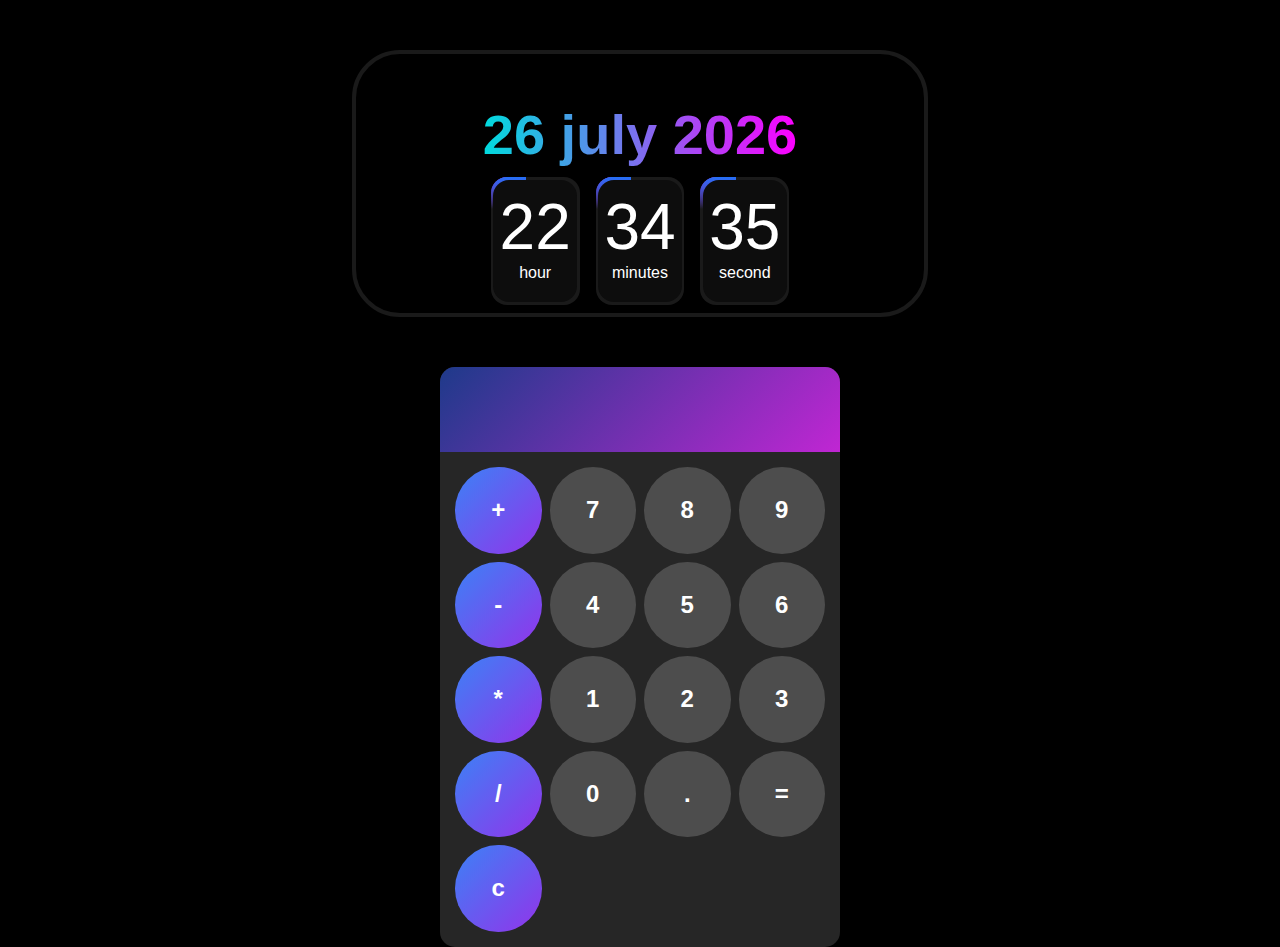
<file: index.html>
<!DOCTYPE html>
 <html lang="en">
 <head>
   <meta charset="UTF-8">
   <meta http-equiv="X-UA-Compatible" content="IE=edge">
   <meta name="viewport" content="width=device-width, initial-scale=1.0">
   <title>Document</title>
   <link rel="stylesheet" href="css.css">
 </head>
   <link rel="stylesheet" href="css1.css">
 </head>
 <body>



  <main class="container">
    <h1 class="day" id="day"></h1>
  <div class="box">
      <div class="clock">
        <div class="front-clock">
          <div class="hour">00</div>
          <p>hour</p>
        </div>
      </div>


     <div class="clock">
       <div class="front-clock">
         <div class="minutes">00</div>
          <p>minutes</p>
        </div>
      </div>



      <div class="clock">
        <div class="front-clock">
          <div class="second">00</div>
          <p>second</p>
        </div>
      </div>

    </div>
</main>





<header>
        <div><input id="display" type="text" readonly></div>
        <div id="keys">
            <button onclick="appendtodisplay('+')" class="operator-btn">+</button>
            <button onclick="appendtodisplay('7')">7</button>
            <button onclick="appendtodisplay('8')">8</button>
            <button onclick="appendtodisplay('9')">9</button>
            <button onclick="appendtodisplay('-')" class="operator-btn">-</button>
            <button onclick="appendtodisplay('4')">4</button>
            <button onclick="appendtodisplay('5')">5</button>
            <button onclick="appendtodisplay('6')">6</button>
            <button onclick="appendtodisplay('*')" class="operator-btn">*</button>
            <button onclick="appendtodisplay('1')">1</button>
            <button onclick="appendtodisplay('2')">2</button>
            <button onclick="appendtodisplay('3')">3</button>
            <button onclick="appendtodisplay('/')" class="operator-btn">/</button>
            <button onclick="appendtodisplay('0')">0</button>
            <button onclick="appendtodisplay('.')">.</button>
            <button onclick="calculate()">=</button>
            <button onclick="cleardisplay()" class="operator-btn">c</button>
        </div>



      </header>




<script src="javascript.js"></script>
<script src="java.js"></script>
 </body>
 </html>
</file>
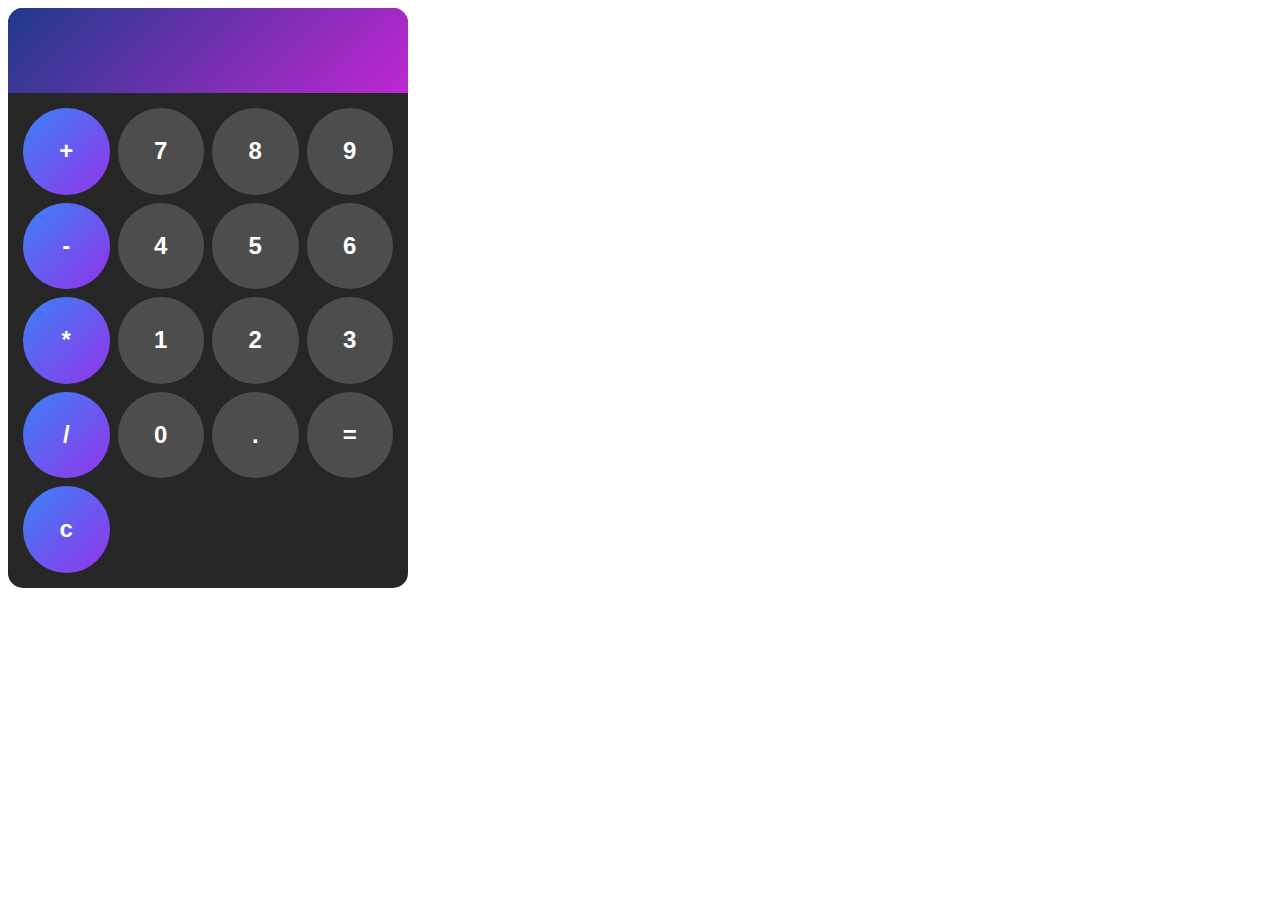
<file: index2.html>
<!DOCTYPE html>
<html lang="en">
<head>
    <meta charset="UTF-8">
    <meta name="viewport" content="width=device-width, initial-scale=1.0">
    <title>Document</title>
    <link rel="stylesheet" href="css1.css">
</head>
<body>


    <header>
        <div><input id="display" type="text" readonly></div>
        <div id="keys">
            <button onclick="appendtodisplay('+')" class="operator-btn">+</button>
            <button onclick="appendtodisplay('7')">7</button>
            <button onclick="appendtodisplay('8')">8</button>
            <button onclick="appendtodisplay('9')">9</button>
            <button onclick="appendtodisplay('-')" class="operator-btn">-</button>
            <button onclick="appendtodisplay('4')">4</button>
            <button onclick="appendtodisplay('5')">5</button>
            <button onclick="appendtodisplay('6')">6</button>
            <button onclick="appendtodisplay('*')" class="operator-btn">*</button>
            <button onclick="appendtodisplay('1')">1</button>
            <button onclick="appendtodisplay('2')">2</button>
            <button onclick="appendtodisplay('3')">3</button>
            <button onclick="appendtodisplay('/')" class="operator-btn">/</button>
            <button onclick="appendtodisplay('0')">0</button>
            <button onclick="appendtodisplay('.')">.</button>
            <button onclick="calculate()">=</button>
            <button onclick="cleardisplay()" class="operator-btn">c</button>
        </div>



    </header>


    <script src="java.js"></script>
</body>
</html>
</file>
<file: css.css>
*{
  margin: 0;
  padding: 0;
  box-sizing: border-box;
}

body{
  background-color: black;
  font-family: sans-serif;
  display: flex;
  justify-content: center;
  align-items: center;
  flex-direction: column;
}



.container{
  height: 45%;
  width: 45%;
  display: grid;
  grid-template-rows: 35%, 65%;
  align-items: center;
  justify-content: center;
  border: .3rem;
  border-radius: 3rem;
  border: .3rem solid #1a1a1a;
  margin: 50px;
}

h1{
  margin-top: 3rem;
font-size: 3.5rem;
  border-bottom: 2px solid black;
background: linear-gradient(90deg,#00dbde,#fc00ff);
-webkit-background-clip: text;
-webkit-text-fill-color: transparent;
}

.box{
  height: 100%;
  width: 100%;
  display: flex;
}

.clock{
  display: flex;
  flex-direction: column;
  justify-content: center;
  align-items: center;
  margin: 0.5rem;
  width: 70%;
  height: 8rem;
  color: #fff;
  background-color: #1a1a1a;
  position: relative;
  border-radius: 1rem;
  font-size: 4rem;
  overflow: hidden;
}

.clock p {
  font-size: 1rem;
}

.clock::before{
 content: "";
 position: absolute;
 top: -50%;
 left: -50%;
 width: 90%;
 height: 8rem;
 background: linear-gradient(0deg, transparent,transparent,#2370f5,#2370f5,#2370f5) ;
 z-index: 1;
 transform-origin: bottom right;
 animation: animate 5s linear infinite;
}


.clock::after{
 content: "";
 position: absolute;
 top: -50%;
 left: -50%;
 width: 90%;
 height: 8rem;
 background: linear-gradient(0deg, transparent,transparent,#b91fdc,#b91fdc,#b91fdc) ;
 z-index: 0;
 transform-origin: bottom right;
 animation: animate 5s linear infinite;
 animation-delay: -3s ;
}

@keyframes animate {
0%{
  transform: rotate(0deg);
}

100%{
  transform: rotate(360deg);
 }
}

.front-clock{
  text-align: center;
  padding-top: .6rem;
  background-color: #0d0d0d;
  width: 95%;
  height: 95%;
  border-radius: 1rem;
  z-index: 1;
}

@media(max-width: 890px){
  .coontainer{
    width: 60%;
  }
  .clock{
    font-size: 3rem;
  }
}

@@media (max-width: 590px) {
  .container {
    width: 95%;
    height: auto;
    grid-template-rows: auto;
    grid-template-columns: 1fr; /* stack vertically */
    padding: 1rem;
    margin: 20px auto;
  }

  h1 {
    margin-top: 0;
    font-size: 2rem;
    text-align: center;
  }

  .box {
    flex-direction: column; /* stack clocks vertically */
    align-items: center;
    gap: 1rem;
  }

  .clock {
    width: 100%;
    height: 6rem;
    font-size: 2rem;
    margin: 0.5rem 0;
  }

  .clock p {
    font-size: 0.9rem;
  }
}
</file>
<file: css1.css>
header {
    font-family: Arial, Helvetica, sans-serif;
    background-color: hsl(0, 0%, 15%);
    border-radius: 15px;
    width: 95%;
    max-width: 400px;
    overflow: hidden;

}

#display {
    width: 100%;
    padding: 15px;
    font-size: 3rem;
    text-align: left;
    border: none;
background: linear-gradient(135deg, #1e3a8a, #c026d3);
    color: white;
    box-sizing: border-box;
}

#keys {
    display: grid;
    grid-template-columns: repeat(4, 1fr);
    gap: 8px;
    padding: 15px;
}

button {
    width: 100%;
    aspect-ratio: 1 / 1;   /* keeps buttons square */
    border-radius: 50%;
    border: none;
    background-color: hsl(0, 0%, 30%);
    color: white;
    font-size: 1.5rem;
    font-weight: bold;
    cursor: pointer;
}

button:hover {
    background-color: hsl(0, 0%, 40%);
}

button:active {
    background-color: hsl(0, 0%, 50%);
}

.operator-btn {
background: linear-gradient(135deg, #3b82f6, #9333ea);
}
.operator-btn:hover {
    background-color: hsl(35, 100%, 65%);
}
.operator-btn:active {
    background-color: hsl(35, 100%, 75%);
}


/* Phones */
@media (max-width: 600px) {
    #display {
        font-size: 3.5rem;   /* increase text size */
        padding: 25px;       /* increase padding */
        height: 80px;        /* ensure taller input */
    }
}

/* Extra small phones */
@media (max-width: 400px) {
    #display {
        font-size: 4rem;     /* even larger for small devices */
        padding: 30px;
        height: 90px;
    }
}
</file>
